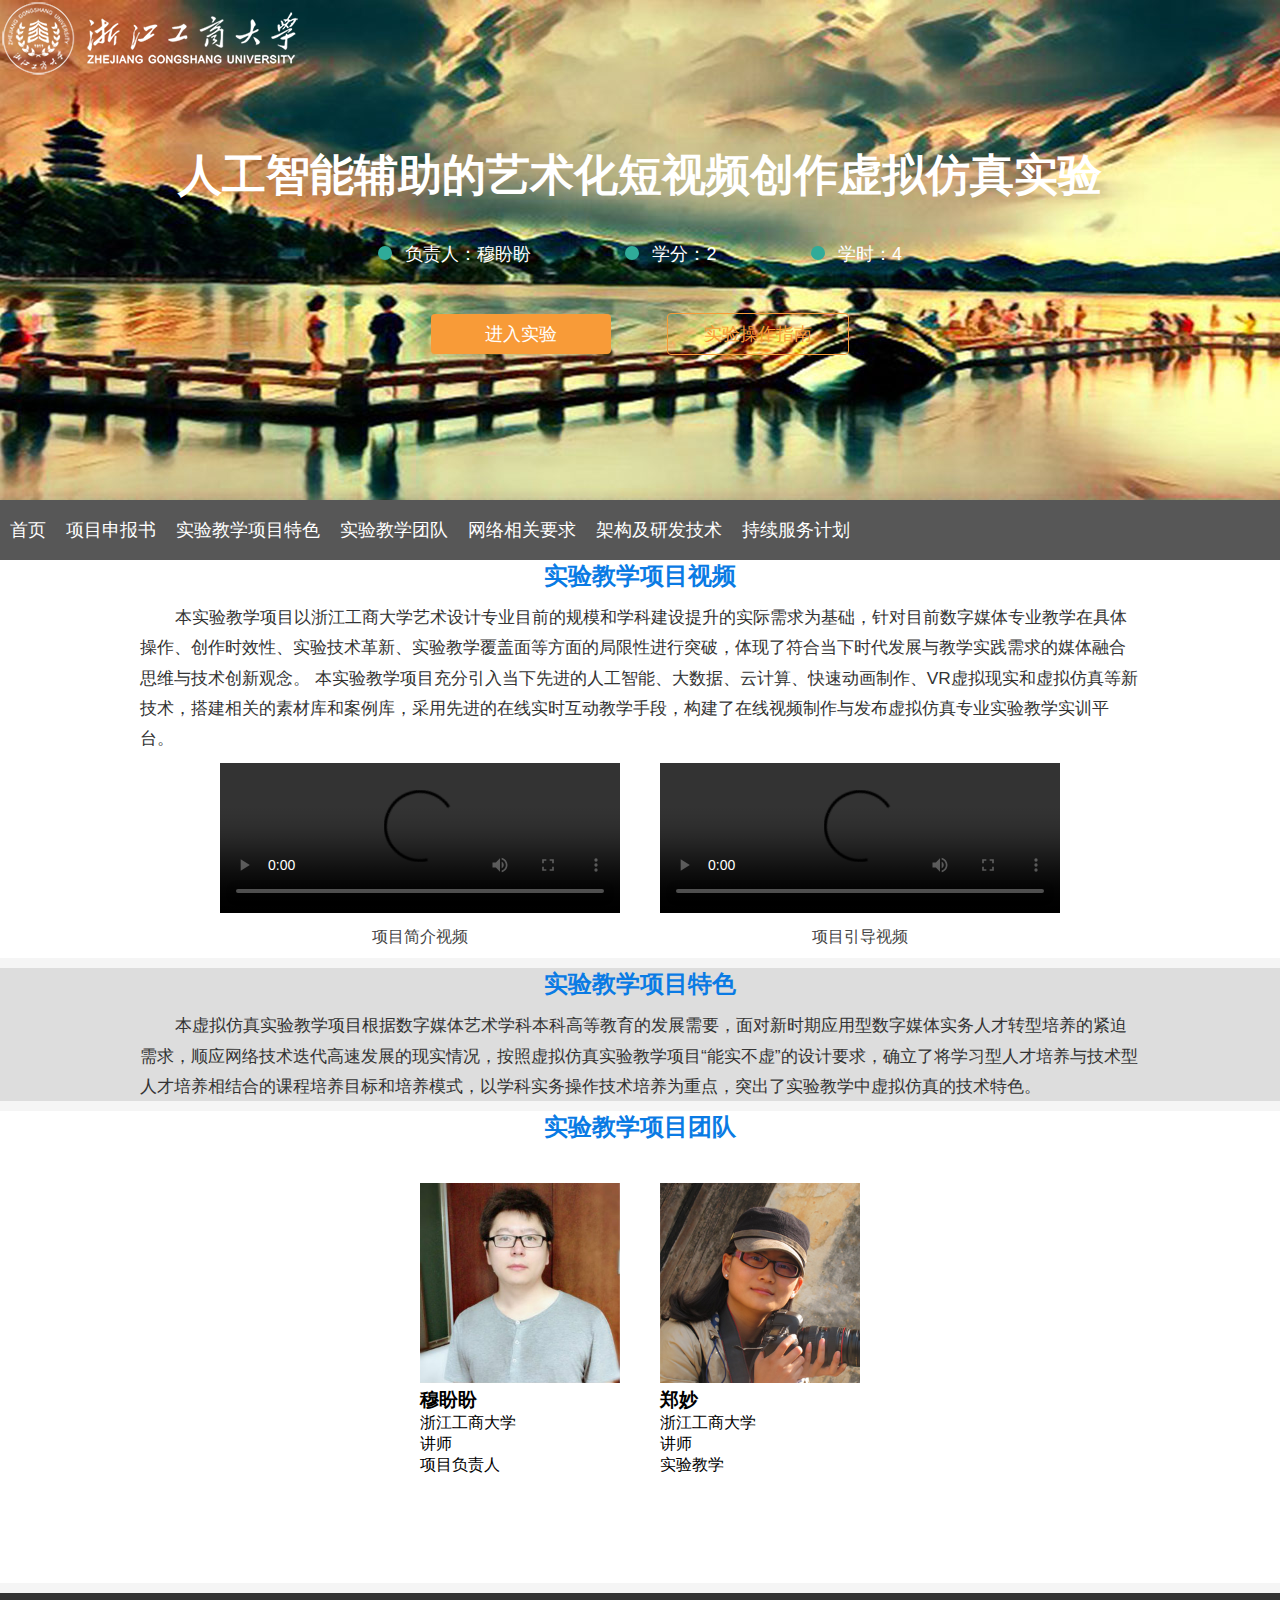
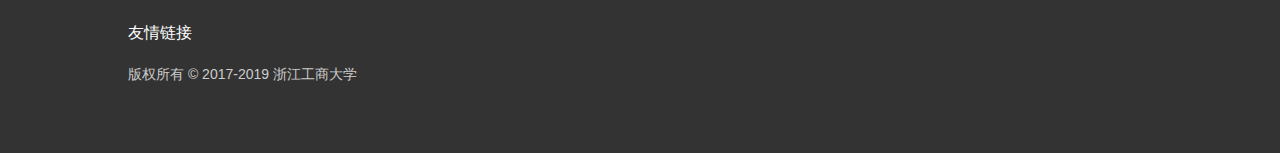
<file: index.html>
<!DOCTYPE html>
<html>
    <head>
        <meta http-equiv="Content-Type" content="text/html; charset=utf-8" />
        <title>人工智能辅助的艺术化短视频创作虚拟仿真实验</title>
        <link rel="icon" href="res/favicon.png">
        <link href="css/style.css" rel="stylesheet" type="text/css" />
    </head>
    <body>
        <header>
            <div class="banner">
                <img src="res/logo.png" style="position: absolute;left: 0; top:0;"/>
                <div class="context">
                    <h1 class="title">人工智能辅助的艺术化短视频创作虚拟仿真实验</h1>
                    <div class="someinfo">
                        <div class="info">
                            <span class="dian"></span>
                            <span>负责人：穆盼盼</span>
                        </div>
                        <div class="info">
                            <span class="dian"></span>
                            <span>学分：2</span>
                        </div>
                        <div class="info">
                            <span class="dian"></span>
                            <span>学时：4</span>
                        </div>
                    </div>
                    <div class="rela-btn">
                        <a class="btn2" href="http://139.9.239.205/dashboard/">进入实验</a>
                        <a class="btn1" href="res/guide.pdf">实验操作指南</a>
                    </div>
                </div>                                                             
            </div>
            <nav>
                <ul>
                    <li><a href="index.html">首页</a></li>
                    <li><a href="xmsb.html">项目申报书</a></li>                    
                    <li><a href="xmts.html">实验教学项目特色</a></li> 
                    <li><a href="jxtd.html">实验教学团队</a></li>                    
                    <li><a href="wlxg.html">网络相关要求</a></li>                    
                    <li><a href="xtjg.html">架构及研发技术</a></li>
                    <li><a href="fwjh.html">持续服务计划</a></li>
                </ul>
            </nav>
        </header>        
        <div class="contentA">
            <div class="title">实验教学项目视频</div>
            <div class="container2">
                <p>本实验教学项目以浙江工商大学艺术设计专业目前的规模和学科建设提升的实际需求为基础，针对目前数字媒体专业教学在具体操作、创作时效性、实验技术革新、实验教学覆盖面等方面的局限性进行突破，体现了符合当下时代发展与教学实践需求的媒体融合思维与技术创新观念。
                    本实验教学项目充分引入当下先进的人工智能、大数据、云计算、快速动画制作、VR虚拟现实和虚拟仿真等新技术，搭建相关的素材库和案例库，采用先进的在线实时互动教学手段，构建了在线视频制作与发布虚拟仿真专业实验教学实训平台。
                    </p>
                <div class="video_box">
                    <div class="video_item">
                        <video width="100%" controls>
                            <source src="http://139.9.239.205/videos/intro.mp4" type="video/mp4">
                            你的浏览器不支持 HTML5 视频.
                        </video>
                        <div class="video_title">项目简介视频</div>
                    </div>
                    <div class="video_item">
                        <video width="100%" controls>
                            <source src="http://139.9.239.205/videos/guide1.mp4" type="video/mp4">
                            你的浏览器不支持 HTML5 视频.
                        </video>
                        <div class="video_title">项目引导视频</div>
                    </div>
                </div>  
            </div>                      
        </div>

        <div class="contentB">
            <div class="title">实验教学项目特色</div>
            <div class="container2">
                <p>本虚拟仿真实验教学项目根据数字媒体艺术学科本科高等教育的发展需要，面对新时期应用型数字媒体实务人才转型培养的紧迫需求，顺应网络技术迭代高速发展的现实情况，按照虚拟仿真实验教学项目“能实不虚”的设计要求，确立了将学习型人才培养与技术型人才培养相结合的课程培养目标和培养模式，以学科实务操作技术培养为重点，突出了实验教学中虚拟仿真的技术特色。</p>
            </div>
        </div>

        <div class="contentA">
            <div class="title">实验教学项目团队</div>
            <div class="container2">
                <div class="image_box">
                    <div class="image_item">
                        <a href="jxtd.html#mpp">
                            <img src="res/mpp.jpg" alt="">                            
                        </a> 
                        <h3>穆盼盼</h3>
                        <h4>浙江工商大学</h4>
                        <h4>讲师</h4>
                        <h4>项目负责人</h4>                       
                    </div>
                    <div class="image_item">
                        <a href="jxtd.html#zm">
                            <img src="res/zm.jpg" alt="">                            
                        </a>
                        <h3>郑妙</h3>
                        <h4>浙江工商大学</h4>
                        <h4>讲师</h4>
                        <h4>实验教学</h4>                         
                    </div>
                </div>
            </div> 
        </div>

        <footer>
            <div class="foot_box">
                <div class="left">
                    <p class="foot_title">友情链接</p>
                    <p class="foot_tip">版权所有 © 2017-2019 浙江工商大学</p>
                </div>                
            </div>
        </footer>
    </body>
</html>
</file>
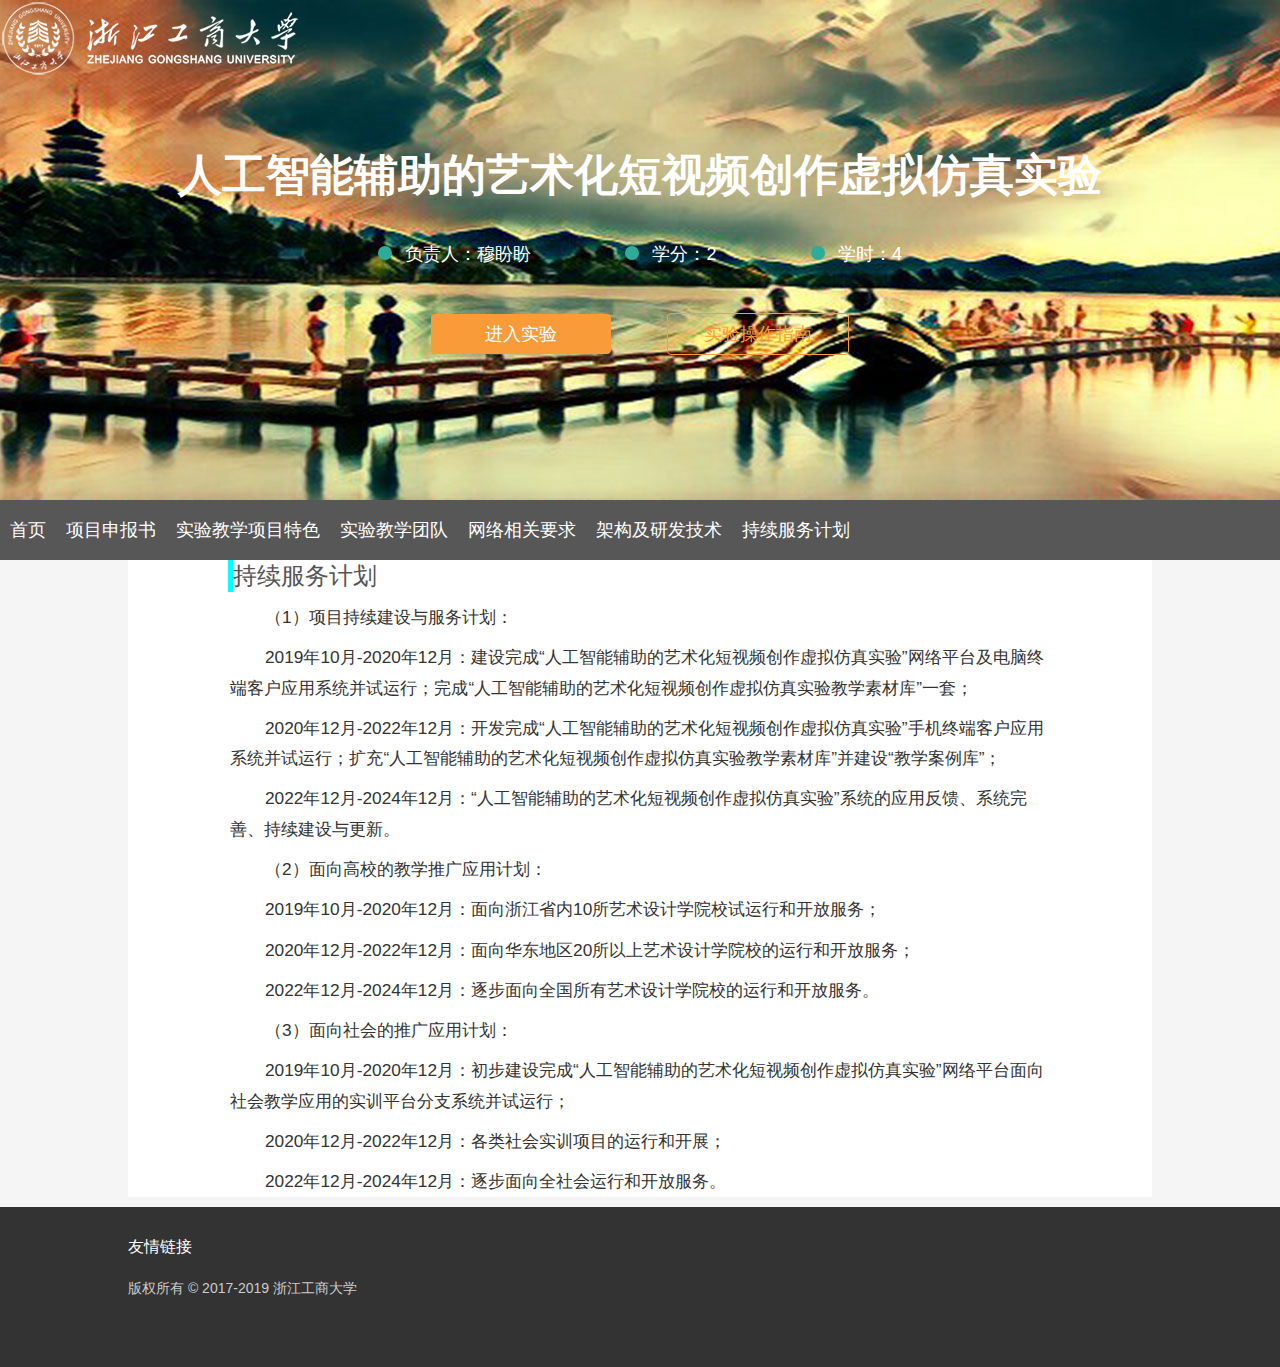
<file: fwjh.html>
<!DOCTYPE html>
<html>
    <head>
        <meta http-equiv="Content-Type" content="text/html; charset=utf-8" />
        <title>人工智能辅助的艺术化短视频创作虚拟仿真实验</title>
        <link rel="icon" href="res/favicon.png">
        <link href="css/style.css" rel="stylesheet" type="text/css" />
    </head>
    <body>
        <header>
                <div class="banner">
                    <img src="res/logo.png" style="position: absolute;left: 0; top:0;"/>
                    <div class="context">
                        <h1 class="title">人工智能辅助的艺术化短视频创作虚拟仿真实验</h1>
                        <div class="someinfo">
                            <div class="info">
                                <span class="dian"></span>
                                <span>负责人：穆盼盼</span>
                            </div>
                            <div class="info">
                                <span class="dian"></span>
                                <span>学分：2</span>
                            </div>
                            <div class="info">
                                <span class="dian"></span>
                                <span>学时：4</span>
                            </div>
                        </div>
                        <div class="rela-btn">
                            <a class="btn2" href="http://139.9.239.205/dashboard/">进入实验</a>
                            <a class="btn1" href="res/guide.pdf">实验操作指南</a>
                        </div>
                    </div>                                                             
                </div>
            <nav>
                <ul>
                    <li><a href="index.html">首页</a></li>
                    <li><a href="xmsb.html">项目申报书</a></li>                    
                    <li><a href="xmts.html">实验教学项目特色</a></li> 
                    <li><a href="jxtd.html">实验教学团队</a></li>                     
                    <li><a href="wlxg.html">网络相关要求</a></li>                    
                    <li><a href="xtjg.html">架构及研发技术</a></li>
                    <li><a href="fwjh.html">持续服务计划</a></li>
                </ul>
            </nav>
        </header>        
        <section>
            <div class="title">持续服务计划</div>
            <div class="container">
                <p>（1）项目持续建设与服务计划：</p> 
                <p>2019年10月-2020年12月：建设完成“人工智能辅助的艺术化短视频创作虚拟仿真实验”网络平台及电脑终端客户应用系统并试运行；完成“人工智能辅助的艺术化短视频创作虚拟仿真实验教学素材库”一套；</p> 
                <p>2020年12月-2022年12月：开发完成“人工智能辅助的艺术化短视频创作虚拟仿真实验”手机终端客户应用系统并试运行；扩充“人工智能辅助的艺术化短视频创作虚拟仿真实验教学素材库”并建设“教学案例库”；</p>
                <p>2022年12月-2024年12月：“人工智能辅助的艺术化短视频创作虚拟仿真实验”系统的应用反馈、系统完善、持续建设与更新。</p>
                <p>（2）面向高校的教学推广应用计划：</p>
                <p>2019年10月-2020年12月：面向浙江省内10所艺术设计学院校试运行和开放服务；</p>
                <p>2020年12月-2022年12月：面向华东地区20所以上艺术设计学院校的运行和开放服务；</p>
                <p>2022年12月-2024年12月：逐步面向全国所有艺术设计学院校的运行和开放服务。</p>
                <p>（3）面向社会的推广应用计划：</p>
                <p>2019年10月-2020年12月：初步建设完成“人工智能辅助的艺术化短视频创作虚拟仿真实验”网络平台面向社会教学应用的实训平台分支系统并试运行；</p>
                <p>2020年12月-2022年12月：各类社会实训项目的运行和开展；</p>
                <p>2022年12月-2024年12月：逐步面向全社会运行和开放服务。</p>
            </div>                    
        </section>
        <footer>
            <div class="foot_box">
                <div class="left">
                    <p class="foot_title">友情链接</p>
                    <p class="foot_tip">版权所有 © 2017-2019 浙江工商大学</p>
                </div>                
            </div>
        </footer>
    </body>
</html>
</file>
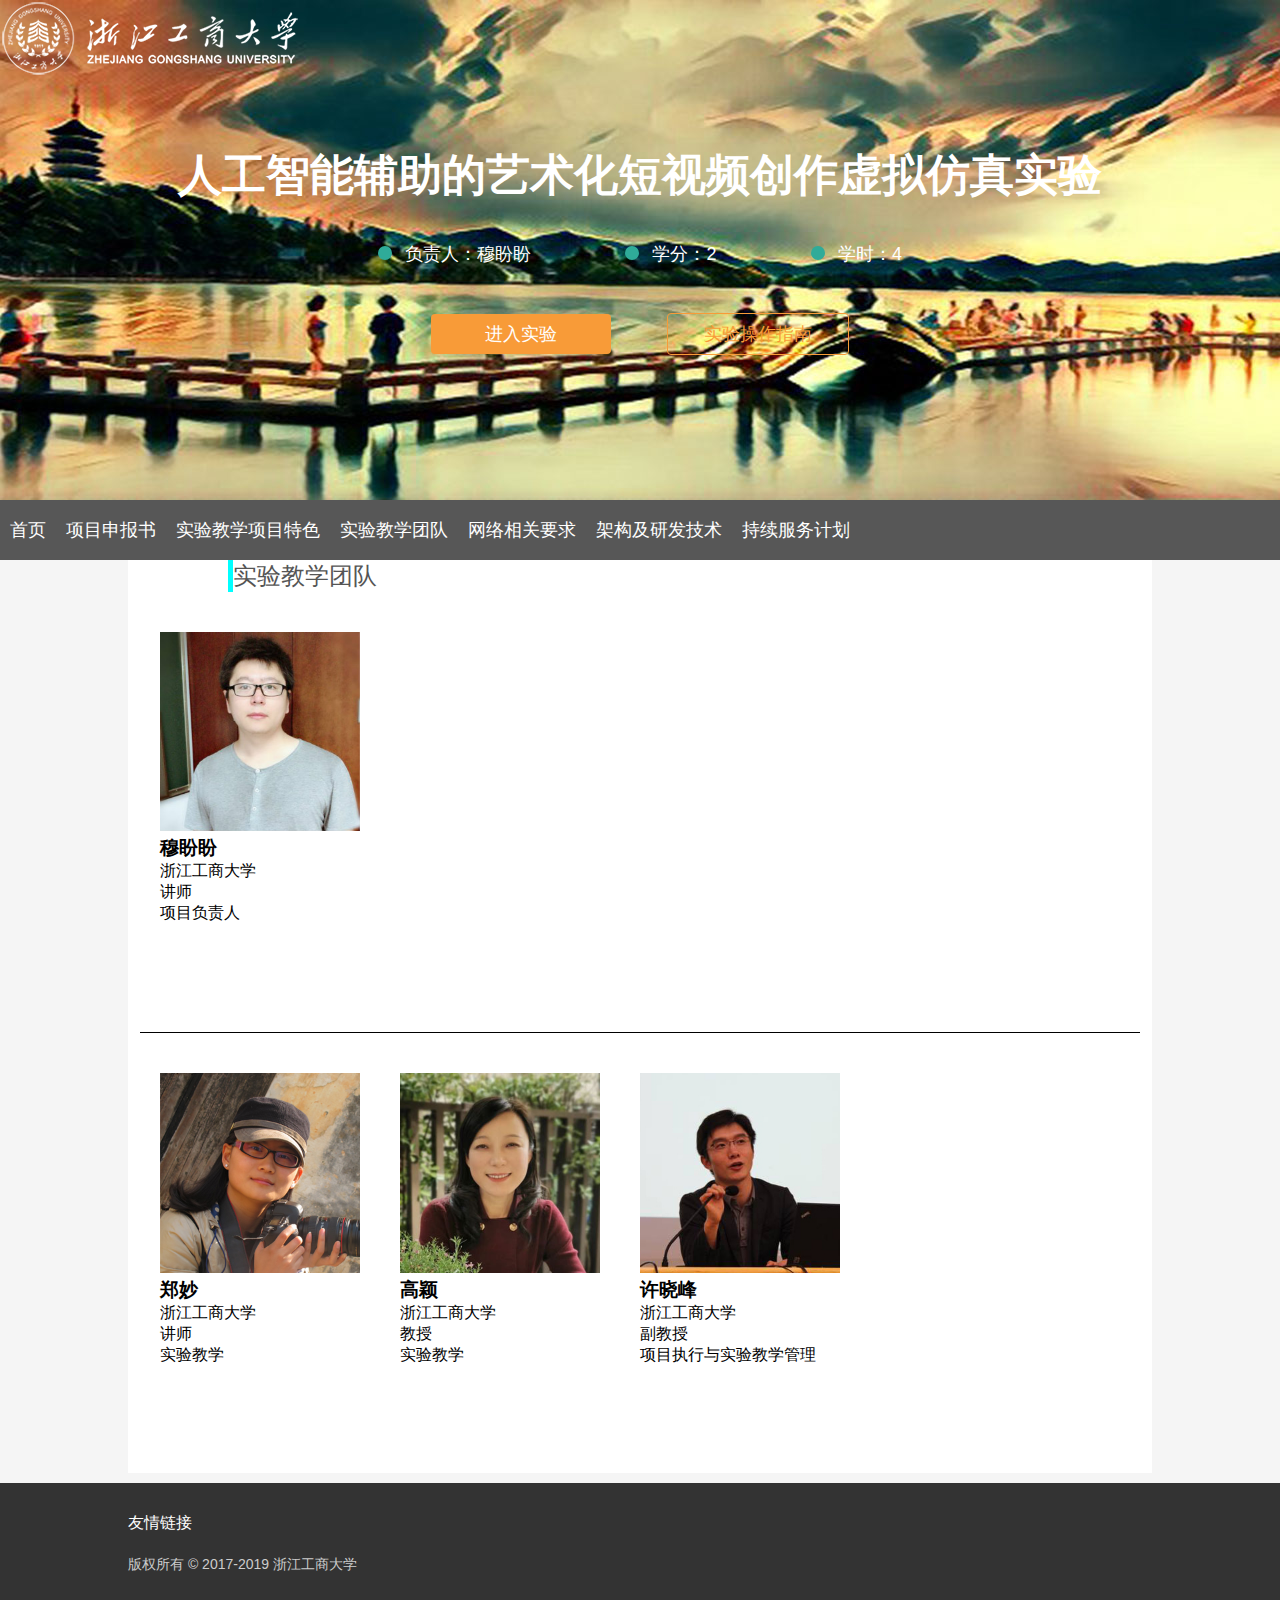
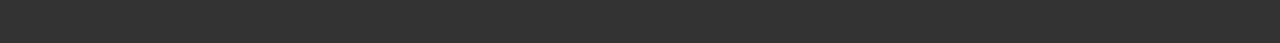
<file: jxtd.html>
<!DOCTYPE html>
<html>
    <head>
        <meta http-equiv="Content-Type" content="text/html; charset=utf-8" />
        <title>人工智能辅助的艺术化短视频创作虚拟仿真实验</title>
        <link rel="icon" href="res/favicon.png">
        <link href="css/style.css" rel="stylesheet" type="text/css" />
    </head>
    <body>
        <header>
                <div class="banner">
                    <img src="res/logo.png" style="position: absolute;left: 0; top:0;"/>
                    <div class="context">
                        <h1 class="title">人工智能辅助的艺术化短视频创作虚拟仿真实验</h1>
                        <div class="someinfo">
                            <div class="info">
                                <span class="dian"></span>
                                <span>负责人：穆盼盼</span>
                            </div>
                            <div class="info">
                                <span class="dian"></span>
                                <span>学分：2</span>
                            </div>
                            <div class="info">
                                <span class="dian"></span>
                                <span>学时：4</span>
                            </div>
                        </div>
                        <div class="rela-btn">
                            <a class="btn2" href="http://139.9.239.205/dashboard/">进入实验</a>
                            <a class="btn1" href="res/guide.pdf">实验操作指南</a>
                        </div>
                    </div>                                                             
                </div>
            <nav>
                <ul>
                    <li><a href="index.html">首页</a></li>
                    <li><a href="xmsb.html">项目申报书</a></li>                    
                    <li><a href="xmts.html">实验教学项目特色</a></li> 
                    <li><a href="jxtd.html">实验教学团队</a></li>                     
                    <li><a href="wlxg.html">网络相关要求</a></li>                    
                    <li><a href="xtjg.html">架构及研发技术</a></li>
                    <li><a href="fwjh.html">持续服务计划</a></li>
                </ul>
            </nav>
        </header>        
        <section>
            <div class="title">实验教学团队</div>
            <div class="container2">
                <div class="image_box" style="justify-content: left; border-bottom: solid 1px;">
                    <div class="image_item">
                        <img src="res/mpp.jpg" alt="">
                        <div class="image_title" id="mpp">
                            <h3>穆盼盼</h3>
                            <h4>浙江工商大学</h4>
                            <h4>讲师</h4>
                            <h4>项目负责人</h4>
                        </div>
                    </div>
                </div> 
                <div class="image_box" style="justify-content: left;">
                    <div class="image_item">
                        <img src="res/zm.jpg" alt="">
                        <div class="image_title" id="zm">
                            <h3>郑妙</h3>
                            <h4>浙江工商大学</h4>
                            <h4>讲师</h4>
                            <h4>实验教学</h4>
                        </div>
                    </div>
                    <div class="image_item">
                        <img src="res/gy.jpg" alt="">
                        <div class="image_title" id="gy">
                            <h3>高颖</h3>
                            <h4>浙江工商大学</h4>
                            <h4>教授</h4>
                            <h4>实验教学</h4> 
                        </div>
                    </div>
                    <div class="image_item">
                        <img src="res/xxf.jpg" alt="">
                        <div class="image_title" id="xxf">
                            <h3>许晓峰</h3>
                            <h4>浙江工商大学</h4>
                            <h4>副教授</h4>
                            <h4>项目执行与实验教学管理</h4> 
                        </div>
                    </div>                    
                </div>                   
            </div>                   
        </section>
        <footer>
            <div class="foot_box">
                <div class="left">
                    <p class="foot_title">友情链接</p>
                    <p class="foot_tip">版权所有 © 2017-2019 浙江工商大学</p>
                </div>                
            </div>
        </footer>
    </body>
</html>
</file>
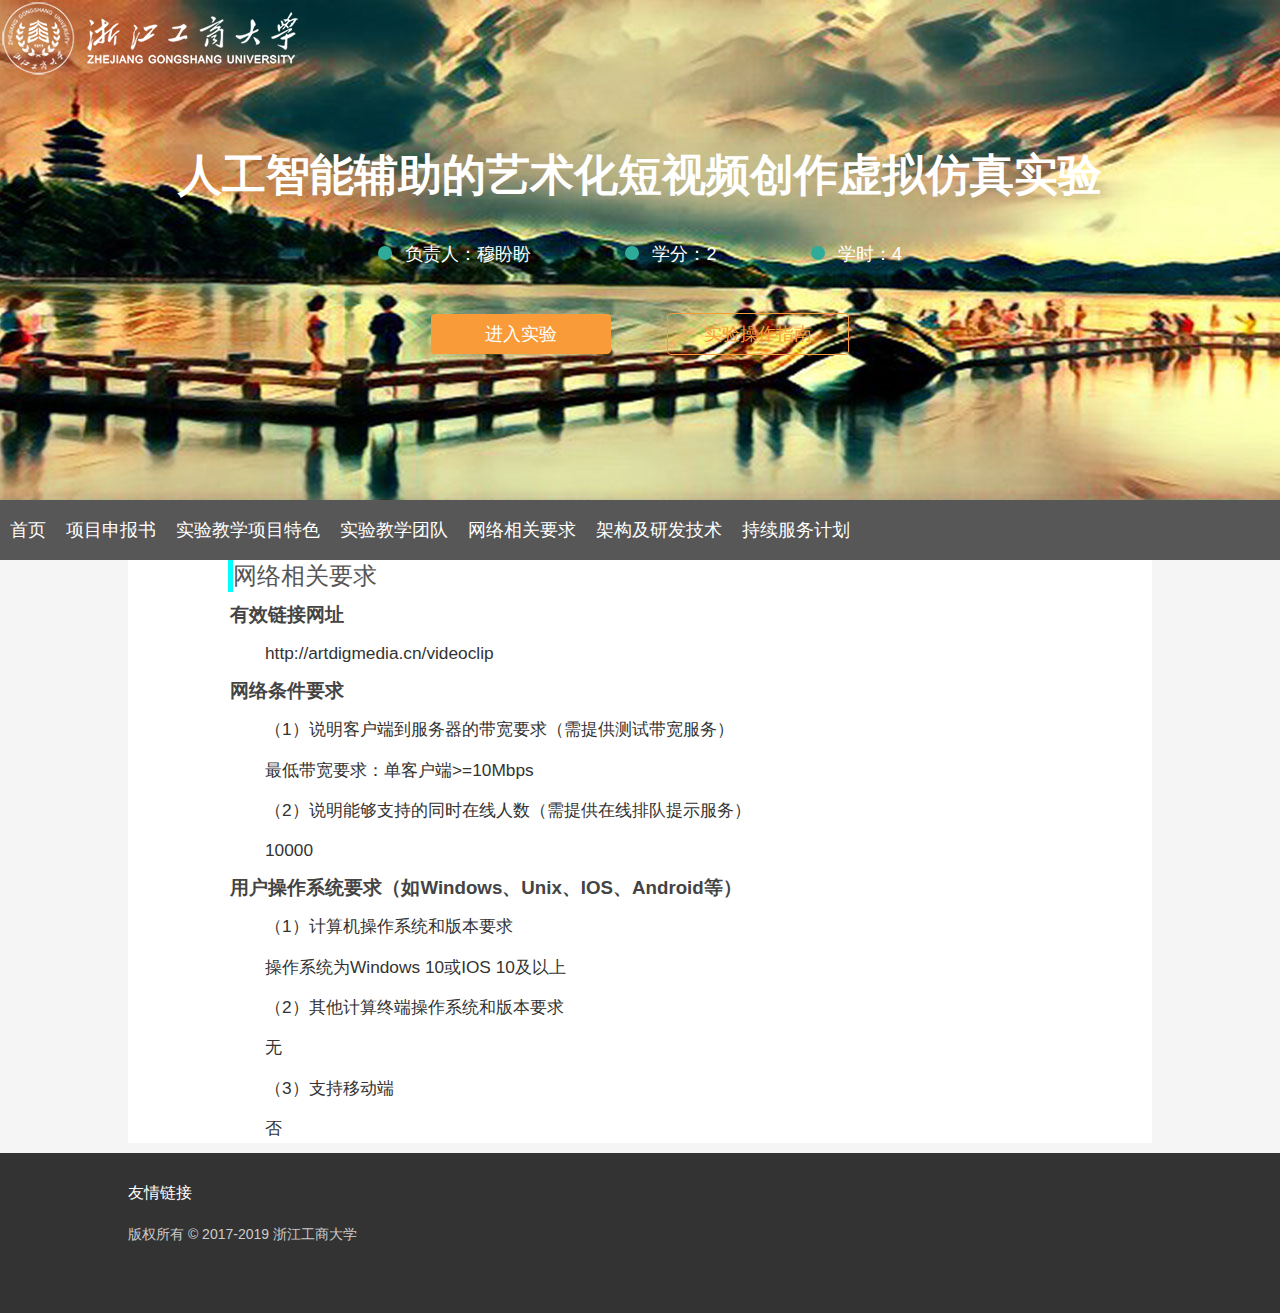
<file: wlxg.html>
<!DOCTYPE html>
<html>
    <head>
        <meta http-equiv="Content-Type" content="text/html; charset=utf-8" />
        <title>人工智能辅助的艺术化短视频创作虚拟仿真实验</title>
        <link rel="icon" href="res/favicon.png">
        <link href="css/style.css" rel="stylesheet" type="text/css" />
    </head>
    <body>
        <header>
                <div class="banner">
                    <img src="res/logo.png" style="position: absolute;left: 0; top:0;"/>
                    <div class="context">
                        <h1 class="title">人工智能辅助的艺术化短视频创作虚拟仿真实验</h1>
                        <div class="someinfo">
                            <div class="info">
                                <span class="dian"></span>
                                <span>负责人：穆盼盼</span>
                            </div>
                            <div class="info">
                                <span class="dian"></span>
                                <span>学分：2</span>
                            </div>
                            <div class="info">
                                <span class="dian"></span>
                                <span>学时：4</span>
                            </div>
                        </div>
                        <div class="rela-btn">
                            <a class="btn2" href="http://139.9.239.205/dashboard/">进入实验</a>
                            <a class="btn1" href="res/guide.pdf">实验操作指南</a>
                        </div>
                    </div>                                                             
                </div>
            <nav>
                <ul>
                    <li><a href="index.html">首页</a></li>
                    <li><a href="xmsb.html">项目申报书</a></li>                    
                    <li><a href="xmts.html">实验教学项目特色</a></li> 
                    <li><a href="jxtd.html">实验教学团队</a></li>                     
                    <li><a href="wlxg.html">网络相关要求</a></li>                    
                    <li><a href="xtjg.html">架构及研发技术</a></li>
                    <li><a href="fwjh.html">持续服务计划</a></li>
                </ul>
            </nav>
        </header>        
        <section>
            <div class="title">网络相关要求</div>
            <div class="container">
                <h3>有效链接网址</h3>
                <p>http://artdigmedia.cn/videoclip</p>
                <h3>网络条件要求</h3>
                <p>（1）说明客户端到服务器的带宽要求（需提供测试带宽服务）</p>
                <p>最低带宽要求：单客户端>=10Mbps</p>
                <p>（2）说明能够支持的同时在线人数（需提供在线排队提示服务）</p>
                <p>10000</p>
                <h3>用户操作系统要求（如Windows、Unix、IOS、Android等）</h3>
                <p>（1）计算机操作系统和版本要求</p>
                <p>操作系统为Windows 10或IOS 10及以上</p>
                <p>（2）其他计算终端操作系统和版本要求</p>
                <p>无</p>
                <p>（3）支持移动端</p>
                <p>否</p>                
            </div>                    
        </section>
        <footer>
            <div class="foot_box">
                <div class="left">
                    <p class="foot_title">友情链接</p>
                    <p class="foot_tip">版权所有 © 2017-2019 浙江工商大学</p>
                </div>                
            </div>
        </footer>
    </body>
</html>
</file>
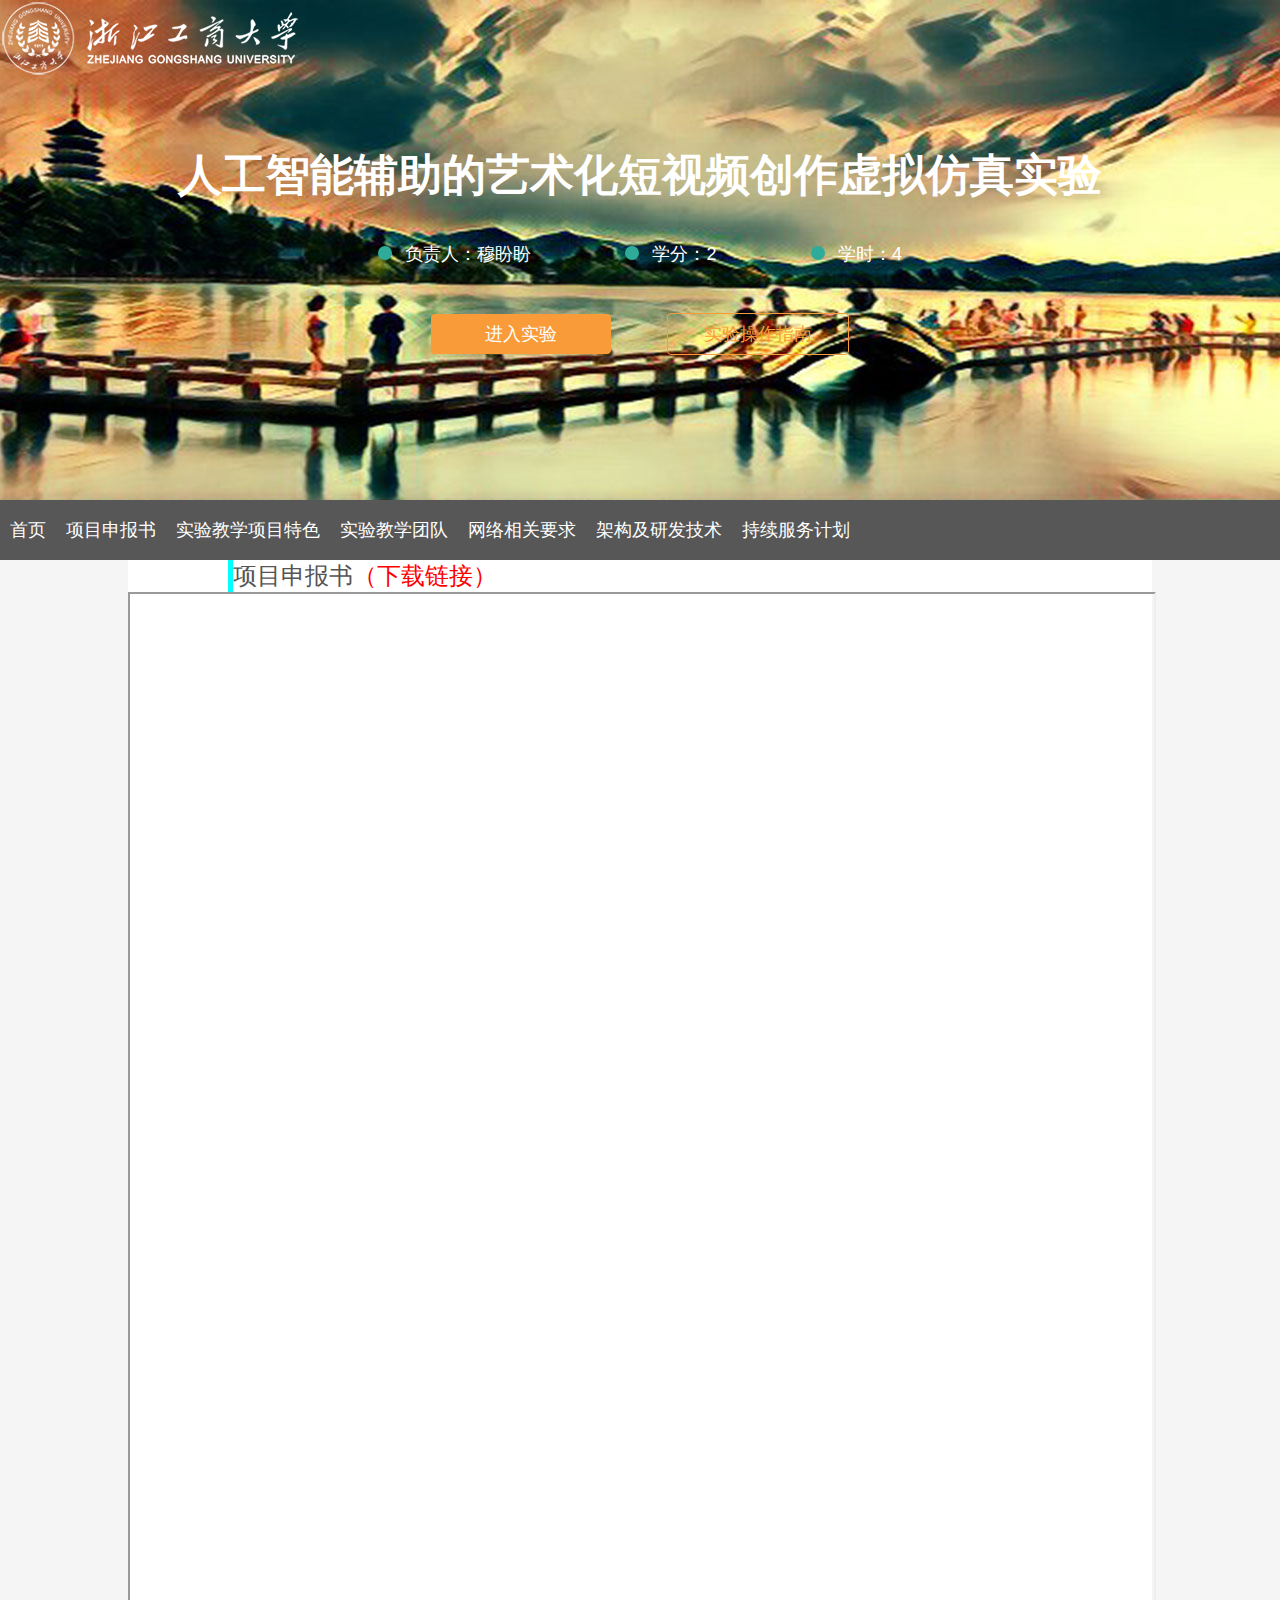
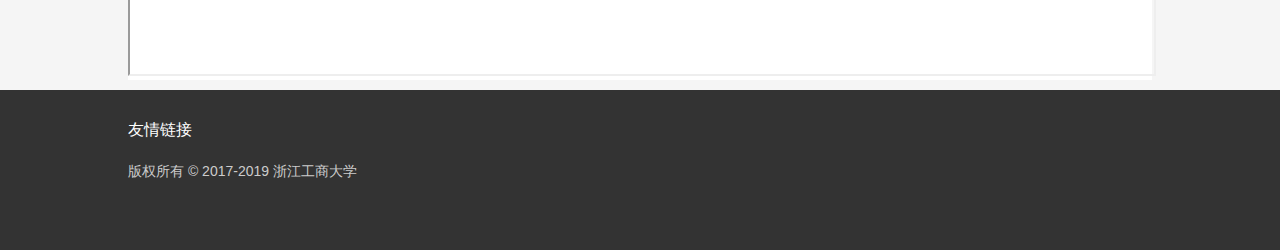
<file: xmsb.html>
<!DOCTYPE html>
<html>
    <head>
        <meta http-equiv="Content-Type" content="text/html; charset=utf-8" />
        <title>人工智能辅助的艺术化短视频创作虚拟仿真实验</title>
        <link rel="icon" href="res/favicon.png">
        <link href="css/style.css" rel="stylesheet" type="text/css" />
    </head>
    <body>
        <header>
                <div class="banner">
                    <img src="res/logo.png" style="position: absolute;left: 0; top:0;"/>
                    <div class="context">
                        <h1 class="title">人工智能辅助的艺术化短视频创作虚拟仿真实验</h1>
                        <div class="someinfo">
                            <div class="info">
                                <span class="dian"></span>
                                <span>负责人：穆盼盼</span>
                            </div>
                            <div class="info">
                                <span class="dian"></span>
                                <span>学分：2</span>
                            </div>
                            <div class="info">
                                <span class="dian"></span>
                                <span>学时：4</span>
                            </div>
                        </div>
                        <div class="rela-btn">
                            <a class="btn2" href="http://139.9.239.205/dashboard/">进入实验</a>
                            <a class="btn1" href="res/guide.pdf">实验操作指南</a>
                        </div>
                    </div>                                                             
                </div>
            <nav>
                <ul>
                    <li><a href="index.html">首页</a></li>
                    <li><a href="xmsb.html">项目申报书</a></li>                    
                    <li><a href="xmts.html">实验教学项目特色</a></li> 
                    <li><a href="jxtd.html">实验教学团队</a></li>                    
                    <li><a href="wlxg.html">网络相关要求</a></li>                    
                    <li><a href="xtjg.html">架构及研发技术</a></li>
                    <li><a href="fwjh.html">持续服务计划</a></li>
                </ul>
            </nav>
        </header>        
        <section>
            <div class="title">项目申报书<a href="res/application.pdf" style="color:red;text-decoration: none;">（下载链接）</a></div>
            <iframe src="res/application.pdf" width="100%" height="1080px">
                本浏览器不支持PDF,请下载PDF后阅读: <a href="res/application.pdf">下载PDF</a>
            </iframe>
        </section>
        <footer>
            <div class="foot_box">
                <div class="left">
                    <p class="foot_title">友情链接</p>
                    <p class="foot_tip">版权所有 © 2017-2019 浙江工商大学</p>
                </div>                
            </div>
        </footer>
    </body>
</html>
</file>
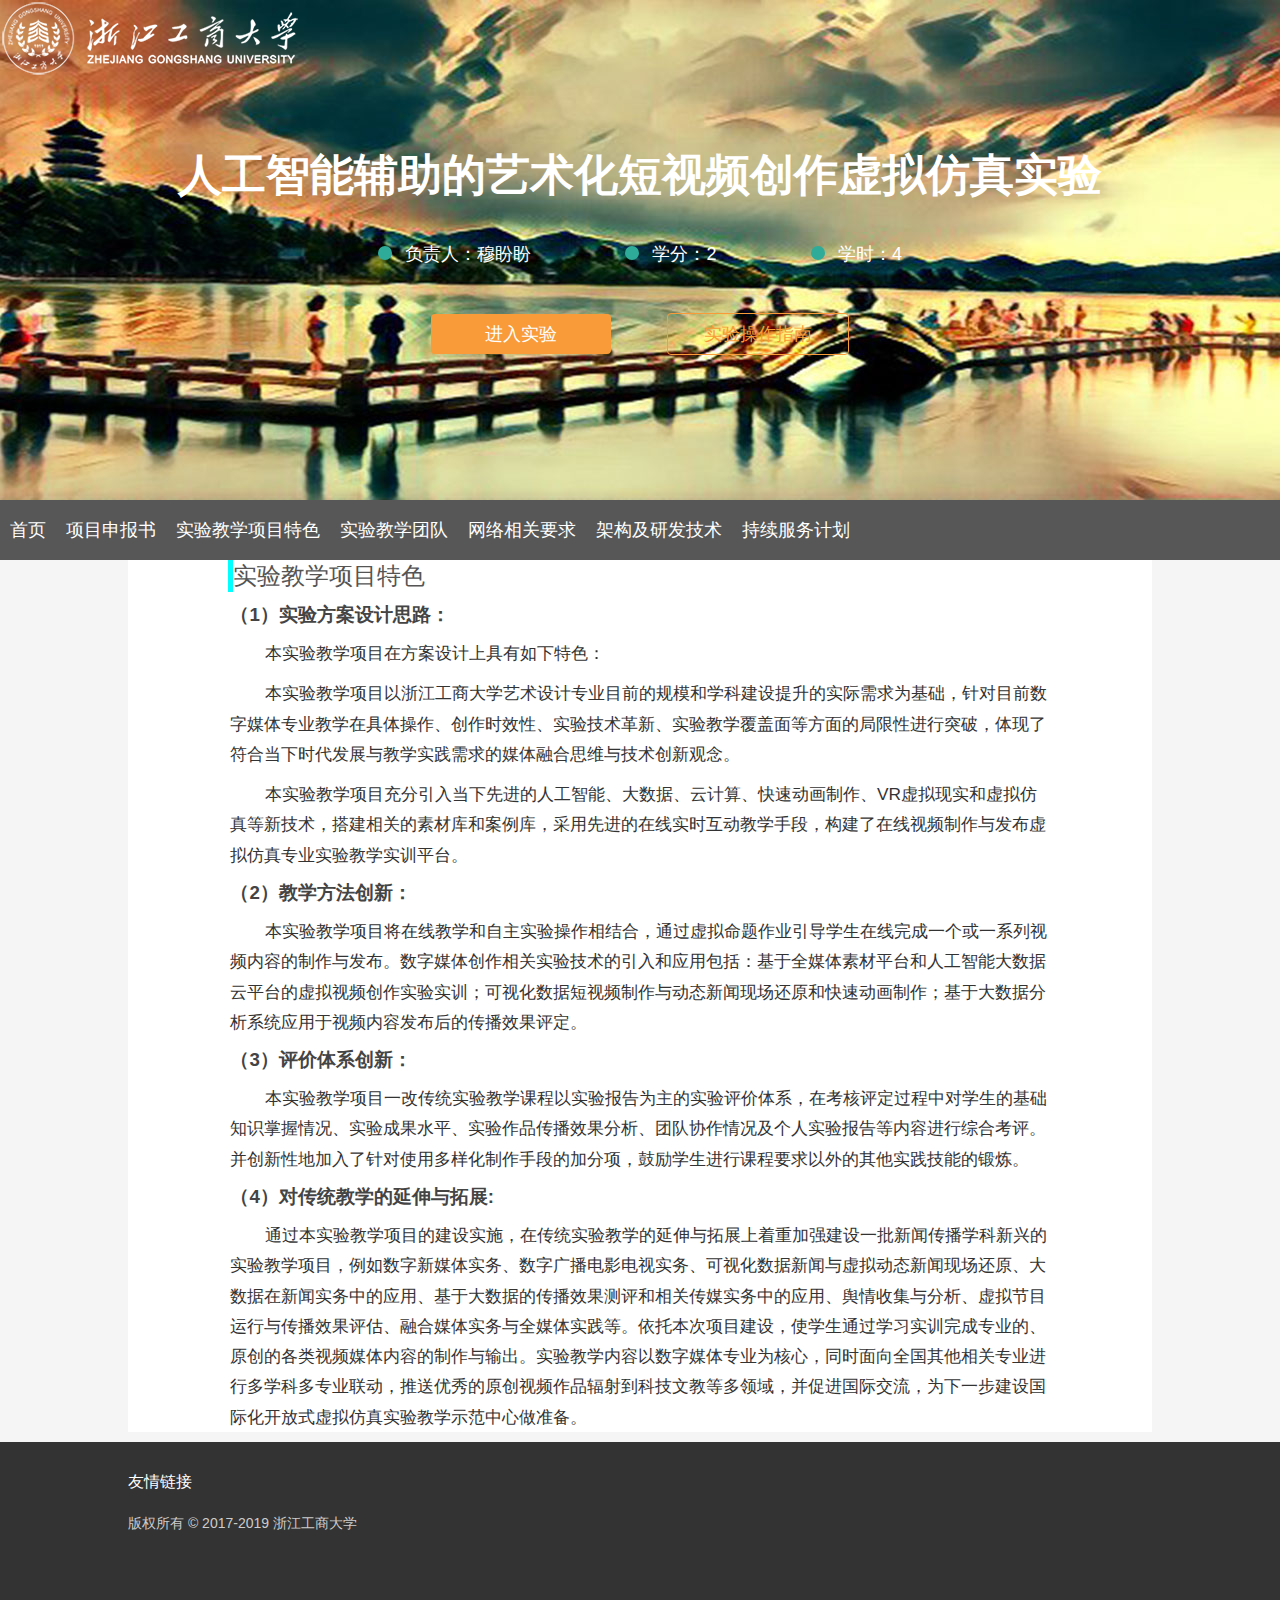
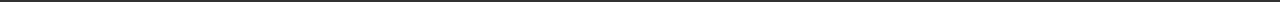
<file: xmts.html>
<!DOCTYPE html>
<html>
    <head>
        <meta http-equiv="Content-Type" content="text/html; charset=utf-8" />
        <title>人工智能辅助的艺术化短视频创作虚拟仿真实验</title>
        <link rel="icon" href="res/favicon.png">
        <link href="css/style.css" rel="stylesheet" type="text/css" />
    </head>
    <body>
        <header>
                <div class="banner">
                    <img src="res/logo.png" style="position: absolute;left: 0; top:0;"/>
                    <div class="context">
                        <h1 class="title">人工智能辅助的艺术化短视频创作虚拟仿真实验</h1>
                        <div class="someinfo">
                            <div class="info">
                                <span class="dian"></span>
                                <span>负责人：穆盼盼</span>
                            </div>
                            <div class="info">
                                <span class="dian"></span>
                                <span>学分：2</span>
                            </div>
                            <div class="info">
                                <span class="dian"></span>
                                <span>学时：4</span>
                            </div>
                        </div>
                        <div class="rela-btn">
                            <a class="btn2" href="http://139.9.239.205/dashboard/">进入实验</a>
                            <a class="btn1" href="res/guide.pdf">实验操作指南</a>
                        </div>
                    </div>                                                             
                </div>
            <nav>
                <ul>
                    <li><a href="index.html">首页</a></li>
                    <li><a href="xmsb.html">项目申报书</a></li>                    
                    <li><a href="xmts.html">实验教学项目特色</a></li> 
                    <li><a href="jxtd.html">实验教学团队</a></li>                   
                    <li><a href="wlxg.html">网络相关要求</a></li>                    
                    <li><a href="xtjg.html">架构及研发技术</a></li>
                    <li><a href="fwjh.html">持续服务计划</a></li>
                </ul>
            </nav>
        </header>        
        <section>
            <div class="title">实验教学项目特色</div>
            <div class="container">
                <h3>（1）实验方案设计思路：</h3>
                <p>本实验教学项目在方案设计上具有如下特色：</p>
                <p>本实验教学项目以浙江工商大学艺术设计专业目前的规模和学科建设提升的实际需求为基础，针对目前数字媒体专业教学在具体操作、创作时效性、实验技术革新、实验教学覆盖面等方面的局限性进行突破，体现了符合当下时代发展与教学实践需求的媒体融合思维与技术创新观念。</p>
                <p>本实验教学项目充分引入当下先进的人工智能、大数据、云计算、快速动画制作、VR虚拟现实和虚拟仿真等新技术，搭建相关的素材库和案例库，采用先进的在线实时互动教学手段，构建了在线视频制作与发布虚拟仿真专业实验教学实训平台。</p>
                
                <h3>（2）教学方法创新：</h3>
                <p>本实验教学项目将在线教学和自主实验操作相结合，通过虚拟命题作业引导学生在线完成一个或一系列视频内容的制作与发布。数字媒体创作相关实验技术的引入和应用包括：基于全媒体素材平台和人工智能大数据云平台的虚拟视频创作实验实训；可视化数据短视频制作与动态新闻现场还原和快速动画制作；基于大数据分析系统应用于视频内容发布后的传播效果评定。</p>
                <h3>（3）评价体系创新：</h3>
                <p>本实验教学项目一改传统实验教学课程以实验报告为主的实验评价体系，在考核评定过程中对学生的基础知识掌握情况、实验成果水平、实验作品传播效果分析、团队协作情况及个人实验报告等内容进行综合考评。并创新性地加入了针对使用多样化制作手段的加分项，鼓励学生进行课程要求以外的其他实践技能的锻炼。</p>
                <h3>（4）对传统教学的延伸与拓展:</h3>
                <p>通过本实验教学项目的建设实施，在传统实验教学的延伸与拓展上着重加强建设一批新闻传播学科新兴的实验教学项目，例如数字新媒体实务、数字广播电影电视实务、可视化数据新闻与虚拟动态新闻现场还原、大数据在新闻实务中的应用、基于大数据的传播效果测评和相关传媒实务中的应用、舆情收集与分析、虚拟节目运行与传播效果评估、融合媒体实务与全媒体实践等。依托本次项目建设，使学生通过学习实训完成专业的、原创的各类视频媒体内容的制作与输出。实验教学内容以数字媒体专业为核心，同时面向全国其他相关专业进行多学科多专业联动，推送优秀的原创视频作品辐射到科技文教等多领域，并促进国际交流，为下一步建设国际化开放式虚拟仿真实验教学示范中心做准备。</p>
            </div>                    
        </section>
        <footer>
            <div class="foot_box">
                <div class="left">
                    <p class="foot_title">友情链接</p>
                    <p class="foot_tip">版权所有 © 2017-2019 浙江工商大学</p>
                </div>                
            </div>
        </footer>
    </body>
</html>
</file>
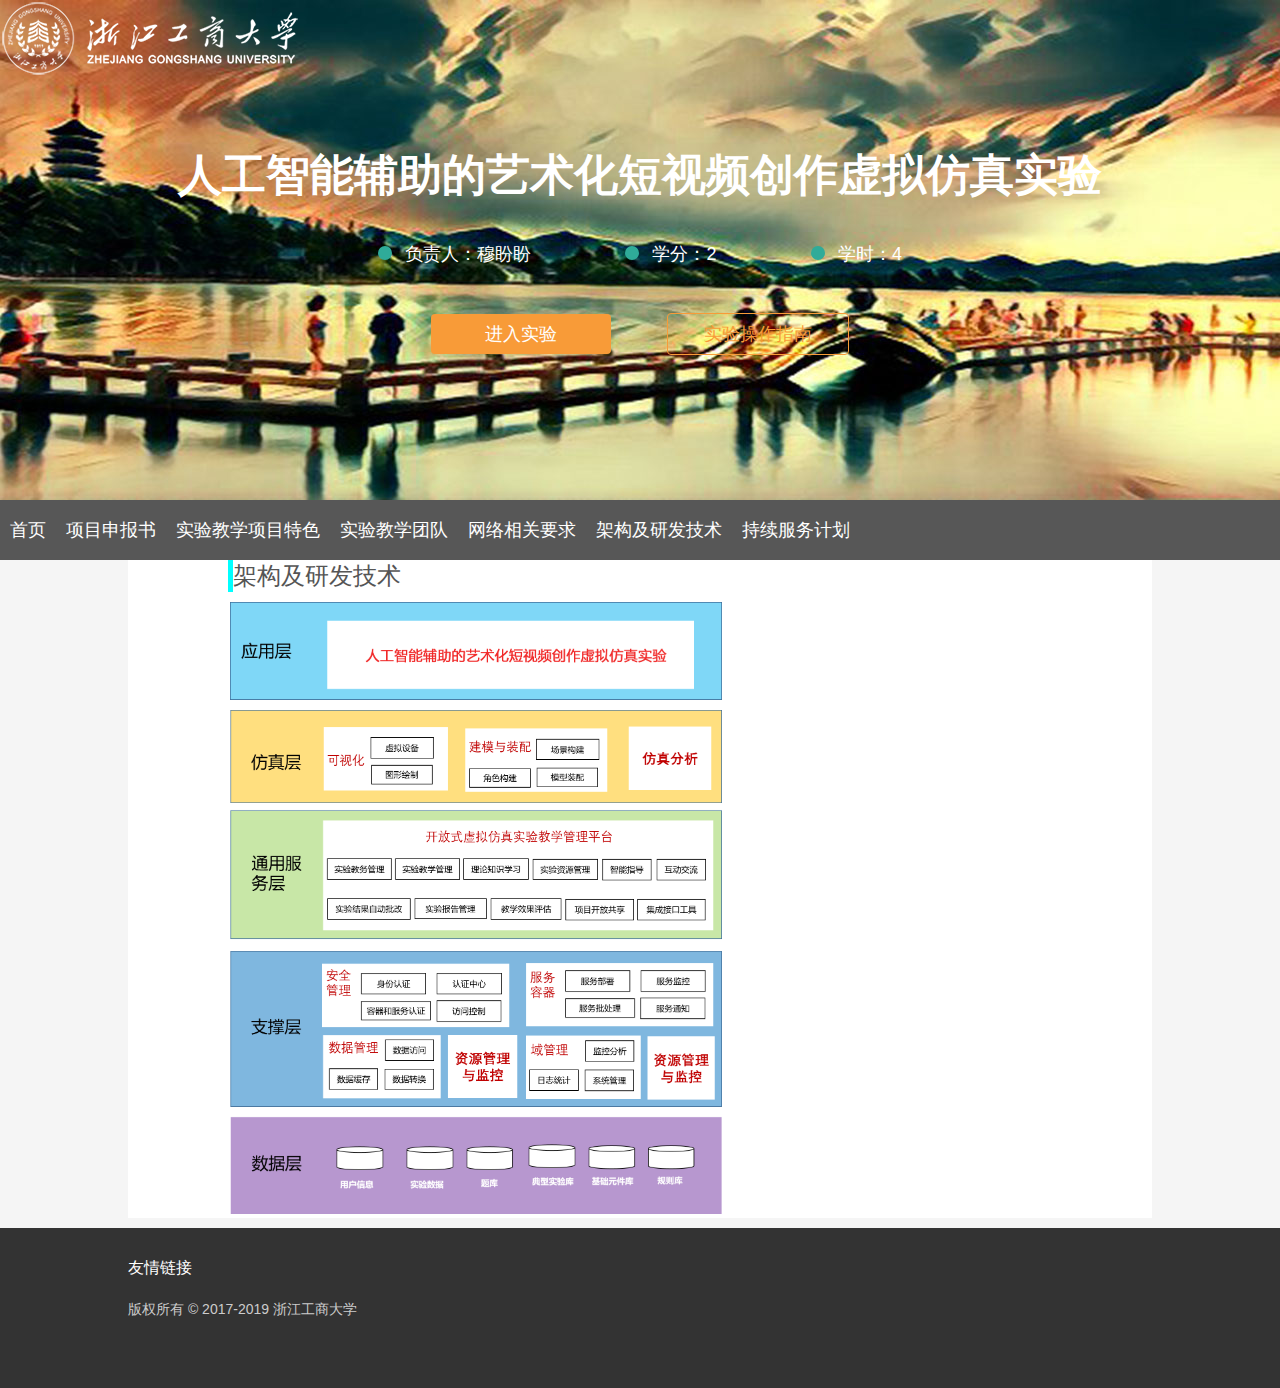
<file: xtjg.html>
<!DOCTYPE html>
<html>
    <head>
        <meta http-equiv="Content-Type" content="text/html; charset=utf-8" />
        <title>人工智能辅助的艺术化短视频创作虚拟仿真实验</title>
        <link rel="icon" href="res/favicon.png">
        <link href="css/style.css" rel="stylesheet" type="text/css" />
    </head>
    <body>
        <header>
                <div class="banner">
                    <img src="res/logo.png" style="position: absolute;left: 0; top:0;"/>
                    <div class="context">
                        <h1 class="title">人工智能辅助的艺术化短视频创作虚拟仿真实验</h1>
                        <div class="someinfo">
                            <div class="info">
                                <span class="dian"></span>
                                <span>负责人：穆盼盼</span>
                            </div>
                            <div class="info">
                                <span class="dian"></span>
                                <span>学分：2</span>
                            </div>
                            <div class="info">
                                <span class="dian"></span>
                                <span>学时：4</span>
                            </div>
                        </div>
                        <div class="rela-btn">
                            <a class="btn2" href="http://139.9.239.205/dashboard/">进入实验</a>
                            <a class="btn1" href="res/guide.pdf">实验操作指南</a>
                        </div>
                    </div>                                                             
                </div>
            <nav>
                <ul>
                    <li><a href="index.html">首页</a></li>
                    <li><a href="xmsb.html">项目申报书</a></li>                    
                    <li><a href="xmts.html">实验教学项目特色</a></li> 
                    <li><a href="jxtd.html">实验教学团队</a></li>                   
                    <li><a href="wlxg.html">网络相关要求</a></li>                    
                    <li><a href="xtjg.html">架构及研发技术</a></li>
                    <li><a href="fwjh.html">持续服务计划</a></li>
                </ul>
            </nav>
        </header>        
        <section>
            <div class="title">架构及研发技术</div>
            <div class="container">
                <img src="res/system.png"/>                               
            </div>                    
        </section>
        <footer>
            <div class="foot_box">
                <div class="left">
                    <p class="foot_title">友情链接</p>
                    <p class="foot_tip">版权所有 © 2017-2019 浙江工商大学</p>
                </div>                
            </div>
        </footer>
    </body>
</html>
</file>
<file: css/style.css>
* {
    margin:0;
    padding:0;
}

body {
    background-color:#F5F5F5;
    font-family: "Microsoft YaHei", "Helvetica Neue", Helvetica, Arial, sans-serif;    
}

header {
    width:100%;
    height:550px;
    margin:0 auto;
    text-align: center;    
}

header .banner {
    width:100%;
    height:500px;
    margin:0;
    background: url("../res/facetr2.jpg") no-repeat center top;
}

/* .banner .title {
    font-family: "Microsoft YaHei", "Helvetica Neue", Helvetica, Arial, sans-serif;
    color:#fff;
    font-size: 44px;
    padding-top:125px;
} */

.banner .context{ width: 1100px; height: 250px; position: absolute; top:30%; left: 50%; margin-top: -125px; margin-left: -550px; }
.banner .title{width: 100%;text-align: center;font-size: 44px;color: #fff;line-height: 60px;margin-bottom: 40px;}
.banner .someinfo{ width: 100%; height: 18px; line-height: 16px; text-align: center;margin-bottom: 50px; }
.banner .someinfo .info{ display: inline-block; margin-right: 90px; color: #fff; font-size: 18px; line-height: 1; }
.banner .someinfo .info:last-child{ margin-right: 0; }
.banner .someinfo .info .dian{ display: inline-block; width: 14px; height: 14px; margin-right: 8px; border-radius: 50%; background-color: #2fab99; }
.banner .someinfo .info .assess-score{ display: inline-block; vertical-align: bottom; margin-bottom: 0; }
.banner .someinfo .info .btn-group.bootstrap-select{ width: auto; max-width: 200px; }
.banner .someinfo .info .btn{ padding: 1px 12px; padding-right: 25px; }
.banner .rela-btn{ width: 100%; text-align: center; margin-bottom: 16px; }
.banner .rela-btn .btn2{ display: inline-block; width: 180px; margin: 0 26px; background-color: #f89b38;  border-radius: 4px; font-size: 18px; color: #fff; line-height: 40px; text-decoration: none;}
.banner .rela-btn .btn2.not-allow{ background-color: #ccc; color: #999; cursor: no-drop; }
.banner .rela-btn .btn1{ display: inline-block; width: 180px; margin: 0 26px; border-radius: 4px;  border: solid 1px #f89b38; font-size: 18px; color: #f89b38; line-height: 40px; text-decoration: none;}
.banner .rela-btn .btn1:hover{ background-color: #f89b38; color: #fff; }

nav {
    width:100%;
    height:60px;
    margin:0px auto;    
    background-color:#575757;
    color:#fff;
    text-align: center;
    line-height: 60px;
    display: block;
}

nav ul {margin:auto;list-style: none;display: inline-block;}
nav ul li {float:left; height:60px;}
nav ul li:first-child{margin-left: 0;}

nav ul li a {
    display:block;
    font-size:18px;
    height:60px;
    line-height: 60px; 
    background-color: #575757;  
    padding:0 20px;
}

@media screen and (max-device-width: 768px) {
    nav ul {width: 100%; margin:0 auto;list-style: none;display: inline-block;}
    nav ul li a {
        padding:0 10px;
    }
}

@media screen and (max-width: 1463px) {
    nav ul {width: 100%; margin:0 auto;list-style: none;display: inline-block;}
    nav ul li a {
        padding:0 10px;
    }
}

nav ul li a:link {
    text-decoration: none;
    color:#fff;
}

nav ul li a:hover {
    background-color: #fff; 
    color:#575757;     
}

a:visited { color:#fff }
a:focus{outline: none}


section {
    width:80%;
    height:auto;
    padding:0;
    margin:10px auto;
    background-color: #fff;    
}

section .title {
    color: #555;
    border-left: 5px #00FFFF solid;
    font-family: "Microsoft YaHei", "Helvetica Neue", Helvetica, Arial, sans-serif; 
    margin-top: 40px;
    margin-bottom:10px;
    font-size: 24px;
    width:80%;
    margin:0 auto;
}

.container {
    width:80%;
    margin:0 auto;
}

.container p {
    font-family: "Microsoft YaHei", "Helvetica Neue", Helvetica, Arial,
        sans-serif;
    margin: 10px auto;
    text-indent: 2em;
    font-size: 17.3px;
    line-height: 1.75em;
    color: #333;
}

.container p.thick {
    font-weight: bold;
}

.container p a {
    color: #0000ff;
}

.container p a:hover {
    color: #ff0000;
}

.container img {
    max-width: 60%;
    height: auto;
    margin-top: 10px;
}

.container h1 {
    color: #555;
    font-family: "Microsoft YaHei", "Helvetica Neue", Helvetica, Arial,
        sans-serif;
}

.container h3 {
    color: #444;
    font-family: "Microsoft YaHei", "Helvetica Neue", Helvetica, Arial,
        sans-serif;
    margin-top:10px;
    margin-bottom:10px;
}

.contentA {
    width: 100%;
    background-color:#fff;   
    padding:0;
    margin:10px auto;
}

.contentB {
    width: 100%;
    background-color: #ddd;
    padding:0;
    margin:10px auto;
}

.video_box {
    display:flex;
    justify-content: center;
}

.video_item {
    width:40%;
    height:auto;
    margin-left:20px;
    margin-right:20px;    
}

.video_item .video_title {
    font-family: "Microsoft YaHei", "Helvetica Neue", Helvetica, Arial, sans-serif;
    margin-top:10px;
    margin-bottom: 10px;    
    font-size: 16px;  
    color: #444; 
    text-align: center;    
}

.image_box {
    padding-top: 40px;
    display:flex;
    justify-content: center;
    width: 100%;
}

.image_item {
    width: 200px;
    height: 400px;
    margin-left: 20px;
    margin-right: 20px;
    
}

.image_item img{
    width: 200px;
    height: auto;
}

.image_item h4 {
    font-weight: normal;
}

.contentA .title {
    color: rgb(10, 123, 228);    
    font-family: "Microsoft YaHei", "Helvetica Neue", Helvetica, Arial, sans-serif;
    font-weight: bold; 
    margin-top: 40px;
    margin-bottom:10px;
    font-size: 24px;
    margin:0 auto;
    text-align: center;
}

.contentB .title {
    color: rgb(10, 123, 228);
    font-family: "Microsoft YaHei", "Helvetica Neue", Helvetica, Arial, sans-serif; 
    font-weight: bold;
    margin-top: 40px;
    margin-bottom:10px;
    font-size: 24px;
    margin:0 auto;
    text-align: center;
}


.container2 {
    width:1000px;
    margin:auto;
}

.container2 p {
    font-family: "Microsoft YaHei", "Helvetica Neue", Helvetica, Arial,
        sans-serif;
    margin: 10px auto;
    text-indent: 2em;
    font-size: 17.3px;
    line-height: 1.75em;
    color: #333;
}

footer { 
    height: 160px; 
    width:100%; 
    padding: 0;
    background: #333;    
}

footer .foot_box{ width: 80%; margin: 0 auto; }
.foot_box .foot_title{ font-size: 16px; line-height: 1; margin-bottom: 26px; margin-top: 32px; color: #fff; }
.foot_box .foot_tip{ font-size: 14px; color: #ccc; line-height: 1; }

.left{
    float:left;
}
</file>
